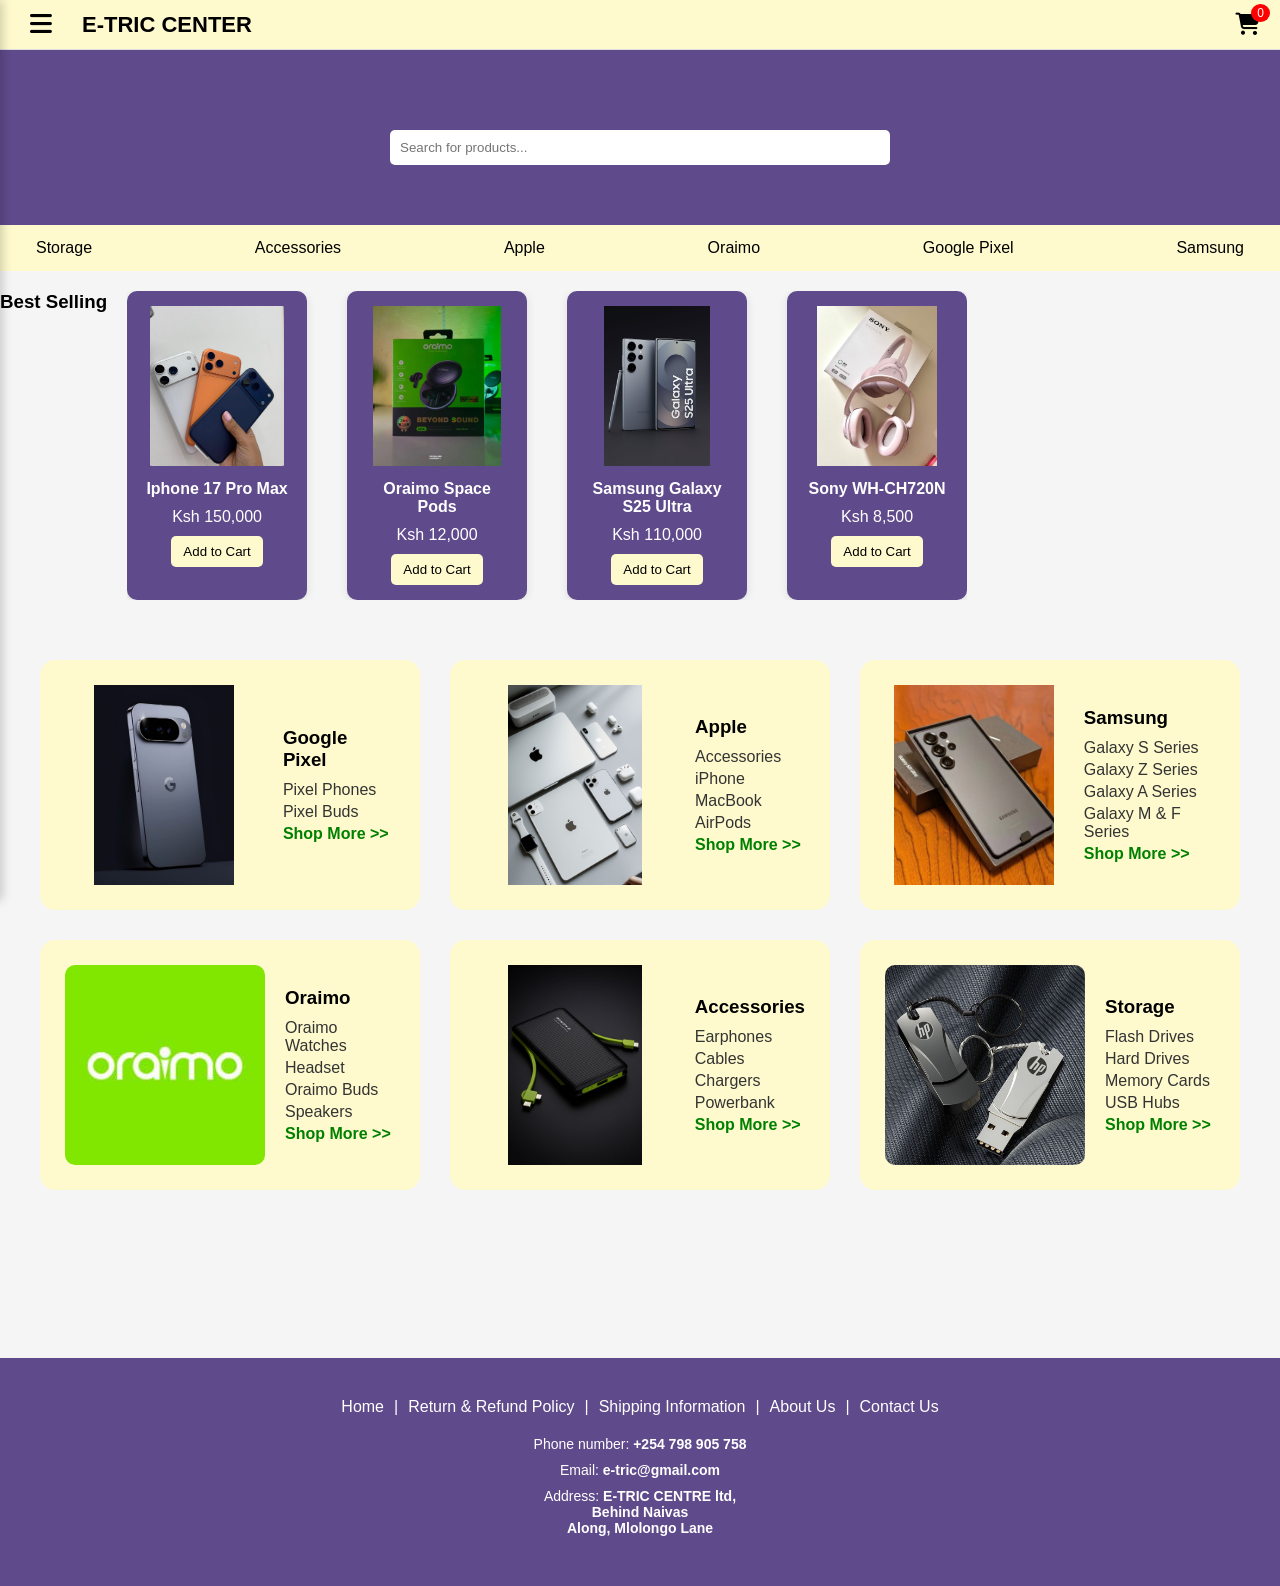
<file: index.html>
<!DOCTYPE html>
<html lang="en">
<head>
<meta charset="UTF-8">
<meta name="viewport" content="width=device-width, initial-scale=1.0">
<title>E-TRIC CENTER</title>
<link rel="stylesheet" href="style.css">
<link rel="stylesheet" href="https://cdnjs.cloudflare.com/ajax/libs/font-awesome/6.5.0/css/all.min.css">


</head>

<body>


<header class="navbar">
    <div class="menu-icon" onclick="openMenu()">
<i class="fa fa-bars"></i>
</div>

<!-- SIDEBAR MENU -->
<div id="sideMenu" class="side-menu">

<div class="menu-header">
<h2>E-TRIC CENTER</h2>
<span class="close-btn" onclick="closeMenu()">×</span>
</div>

<a href="index.html">Home</a>
<a href="accessories.html">Accessories </a>
<a href="apple.html">Apple </a>
<a href="pixel.html">Google Pixel </a>
<a href="oraimo.html">Oraimo </a>
<a href="samsung.html">Samsung </a>
<a href="storage.html">Storage</a>


</div>
    <div class="logo">E-TRIC <span>CENTER</span></div>

    <a href="cart.html" class="cart">
        <i class="fa fa-shopping-cart"></i>
        <span id="cart-count">0</span>
    </a>
</header>    


<section class="hero">
    
   
    <div class="search-box">
        <input type="text" id="search" placeholder="Search for products...">
    </div>

</section>


<section class="categories">


<div class="navbar1">

<a href="storage.html">Storage</a>

<a href="accessories.html">Accessories</a>

<a href="apple.html">Apple</a>
<a href="oraimo.html">Oraimo</a>

<a href="pixel.html">Google Pixel</a>

<a href="samsung.html">Samsung</a>
</div>


</section>


<!-- PRODUCTS -->

<section class="products"> 
    <h3>Best Selling</h3> 
    <div class="product-slider"> 
        <div class="product-container" id="product-container"> 
            <div class="product"> 
                <img src="images/iphone 17 pro max.jpg"> 
                <h4>Iphone 17 Pro Max</h4> 
                <p>Ksh 150,000</p> 
                <button onclick="addToCart('Iphone 17 Pro Max', 150000)">Add to Cart</button> 
            </div> 
            <div class="product"> 
                <img src="images/oraimo space pods.jpg"> 
                <h4>Oraimo Space Pods</h4> 
                <p>Ksh 12,000</p> 
                <button onclick="addToCart('Oraimo Space Pods', 12000)">Add to Cart</button> 
            </div> 
            <div class="product"> 
                <img src="images/Samsung galaxy S25 Ultra.jpg"> 
                <h4>Samsung Galaxy S25 Ultra</h4> 
                <p>Ksh 110,000</p> 
                <button onclick="addToCart('Samsung Galaxy S25 Ultra', 110000)">Add to Cart</button> 
                </div>
                <div class="product"> 
                    <img src="images/Sony WH-CH720N.jpg"> 
                    <h4>Sony WH-CH720N</h4> <p>Ksh 8,500</p> 
                    <button onclick="addToCart('Sony WH-CH720N', 8500)">Add to Cart</button> 
                </div> 
            </div> 
        </section>


<section class="categories-section">

<div class="category-card">

<img src="images/pixel icon.jpg">

<div class="category-text">
<h3>Google Pixel</h3>
<p>Pixel Phones</p>
<p>Pixel Buds</p>
<a href="pixel.html">Shop More >></a>
</div>

</div>


<div class="category-card">

<img src="images/apple icon (2).jpg">

<div class="category-text">
<h3>Apple</h3>
<p>Accessories</p>
<p>iPhone</p>
<p>MacBook</p>
<p>AirPods</p>
<a href="apple.html">Shop More >></a>
</div>

</div>


<div class="category-card">

<img src="images/Samsung icon.jpg">

<div class="category-text">
<h3>Samsung</h3>
<p>Galaxy S Series</p>
<p>Galaxy Z Series</p>
<p>Galaxy A Series</p>
<p>Galaxy M & F Series</p>
<a href="samsung.html">Shop More >></a>
</div>

</div>


<div class="category-card">

<img src="images/Oraimo icon.jpg">

<div class="category-text">
<h3>Oraimo</h3>
<p>Oraimo Watches</p>
<p>Headset</p>
<p>Oraimo Buds</p>
<p>Speakers</p>
<a href="oraimo.html">Shop More >></a>
</div>

</div>


<div class="category-card">

<img src="images/accessories icon (2).jpg">

<div class="category-text">
<h3>Accessories</h3>
<p>Earphones</p>
<p>Cables</p>
<p>Chargers</p>
<p>Powerbank</p>
<a href="accessories.html">Shop More >></a>
</div>

</div>


<div class="category-card">

<img src="images/storage icon.jpg">

<div class="category-text">
<h3>Storage</h3>
<p>Flash Drives</p>
<p>Hard Drives</p>
<p>Memory Cards</p>
<p>USB Hubs</p>
<a href="storage.html">Shop More >></a>
</div>

</div>

</section>

<footer class="footer">
    <div class="footer-links">
        <a href="index.html">Home</a>
        <span>|</span>
        <a href="#">Return & Refund Policy</a>
        <span>|</span>
        <a href="#">Shipping Information</a>
        <span>|</span>
        <a href="#">About Us</a>
        <span>|</span>
        <a href="contact.html">Contact Us</a>
                
    </div>
        <div class="footer-contact">
            <p>Phone number: <strong>+254 798 905 758</strong></p>
            <p>Email: <strong>e-tric@gmail.com</strong></p>
            <p>Address:  <strong>E-TRIC CENTRE ltd,<br> Behind Naivas<br>Along, Mlolongo Lane</p>
        </div>

        </footer>

        

<script src="script.js"></script>

</body>
</html>
</file>
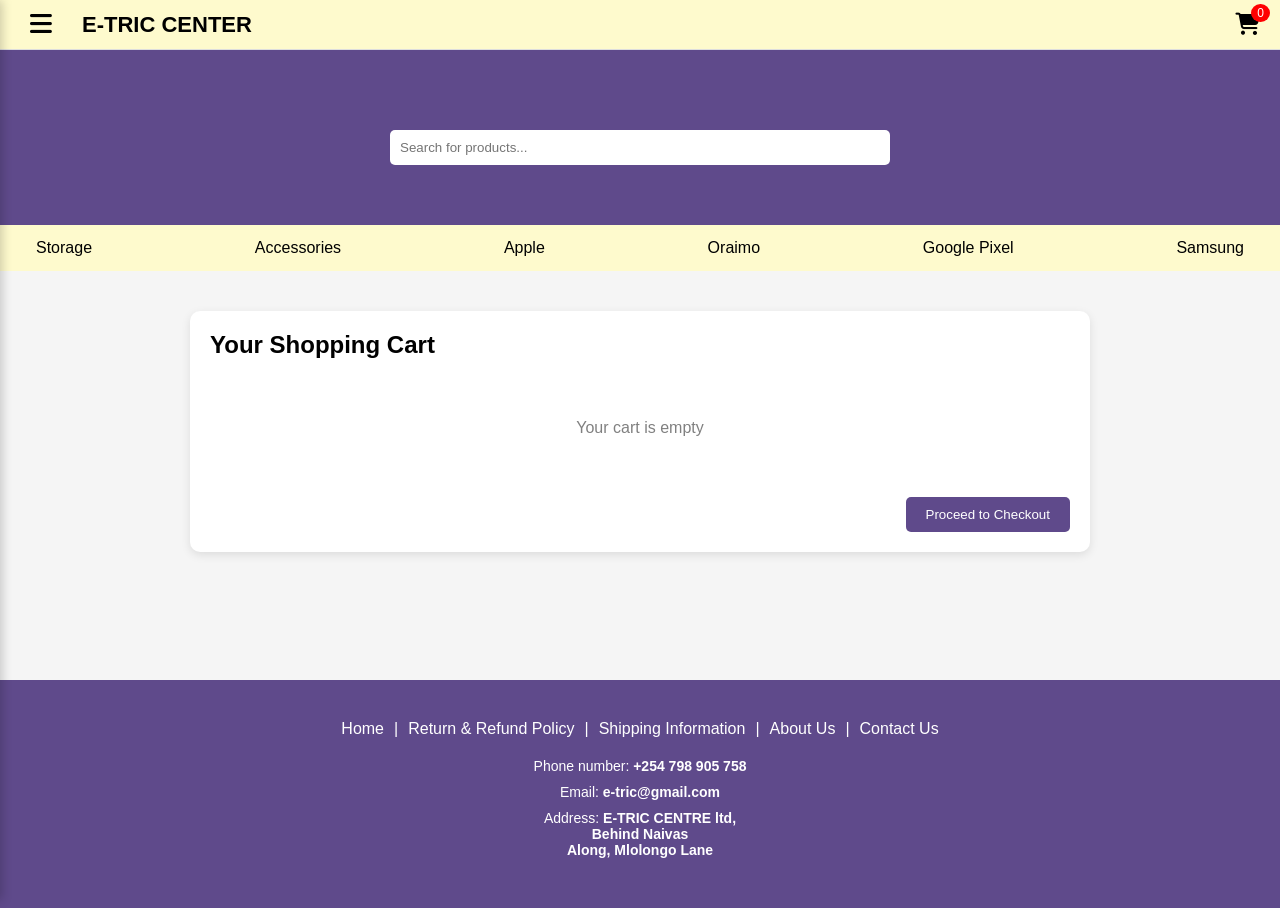
<file: cart.html>
<!DOCTYPE html>
<html lang="en">
<head>
<meta charset="UTF-8">
<meta name="viewport" content="width=device-width, initial-scale=1.0">
<title>Your Cart | E-TRIC CENTER</title>

<link rel="stylesheet" href="style.css">
<link rel="stylesheet" href="https://cdnjs.cloudflare.com/ajax/libs/font-awesome/6.5.0/css/all.min.css">

<style>

.cart-container{
max-width:900px;
margin:40px auto;
background:white;
padding:20px;
border-radius:10px;
box-shadow:0 3px 10px rgba(0,0,0,0.1);
}

.cart-container h2{
margin-bottom:20px;
}

.cart-item{
display:flex;
justify-content:space-between;
align-items:center;
border-bottom:1px solid #ddd;
padding:15px 0;
}

.cart-item h4{
margin:0;
}

.cart-item button{
background:red;
color:white;
border:none;
padding:6px 10px;
border-radius:5px;
cursor:pointer;
}

.total{
margin-top:20px;
font-size:20px;
font-weight:bold;
text-align:right;
}

.checkout{
margin-top:20px;
text-align:right;
}

.checkout button{
background:#5F4A8B;
color:white;
border:none;
padding:10px 20px;
border-radius:5px;
cursor:pointer;
}

.empty{
text-align:center;
color:gray;
padding:40px;
}

</style>
</head>

<body>

<header class="navbar">

     <div class="menu-icon" onclick="openMenu()">
<i class="fa fa-bars"></i>
</div>

<!-- SIDEBAR MENU -->
<div id="sideMenu" class="side-menu">

<div class="menu-header">
<h2>E-TRIC CENTER</h2>
<span class="close-btn" onclick="closeMenu()">×</span>
</div>

<a href="index.html">Home</a>
<a href="accessories.html">Accessories </a>
<a href="apple.html">Apple </a>
<a href="pixel.html">Google Pixel </a>
<a href="oraimo.html">Oraimo </a>
<a href="samsung.html">Samsung </a>
<a href="storage.html">Storage</a>

</div>
<div class="logo">E-TRIC <span>CENTER</span></div>

 <a href="cart.html" class="cart">
        <i class="fa fa-shopping-cart"></i>
        <span id="cart-count">0</span>
    </a>
</header>

<section class="hero">
    
   
    <div class="search-box">
        <input type="text" id="search" placeholder="Search for products...">
    </div>

</section>


<section class="categories">


<div class="navbar1">

<a href="storage.html">Storage</a>

<a href="accessories.html">Accessories</a>

<a href="apple.html">Apple</a>
<a href="oraimo.html">Oraimo</a>

<a href="pixel.html">Google Pixel</a>

<a href="samsung.html">Samsung</a>
</div>


</section>

<div class="cart-container">

<h2>Your Shopping Cart</h2>

<div id="cart-items"></div>

<div class="total" id="cart-total"></div>

<div class="checkout">
<button onclick="goToCheckout()">Proceed to Checkout</button>

</div>

</div>

<footer class="footer">
    <div class="footer-links">
        <a href="index.html">Home</a>
        <span>|</span>
        <a href="#">Return & Refund Policy</a>
        <span>|</span>
        <a href="#">Shipping Information</a>
        <span>|</span>
        <a href="#">About Us</a>
        <span>|</span>
        <a href="contact.html">Contact Us</a>
                
    </div>
        <div class="footer-contact">
            <p>Phone number: <strong>+254 798 905 758</strong></p>
            <p>Email: <strong>e-tric@gmail.com</strong></p>
            <p>Address:  <strong>E-TRIC CENTRE ltd,<br> Behind Naivas<br>Along, Mlolongo Lane</p>
        </div>

        </footer>
    
        <script>

let cart = JSON.parse(localStorage.getItem("cart")) || [];

function displayCart(){

const cartItems = document.getElementById("cart-items");
const cartTotal = document.getElementById("cart-total");

cartItems.innerHTML = "";

let total = 0;

if(cart.length === 0){
cartItems.innerHTML = "<p class='empty'>Your cart is empty</p>";
cartTotal.innerHTML = "";
return;
}

cart.forEach((item,index)=>{

total += item.price;

cartItems.innerHTML += `
<div class="cart-item">

<div>
<h4>${item.name}</h4>
<p>Ksh ${item.price}</p>
</div>

<button onclick="removeItem(${index})">Remove</button>

</div>
`;

});

cartTotal.innerHTML = "Total: Ksh " + total;

}

function removeItem(index){

cart.splice(index,1);

localStorage.setItem("cart",JSON.stringify(cart));

displayCart();

}

displayCart();

function goToCheckout(){

if(cart.length === 0){
alert("Your cart is empty");
return;
}

window.location.href = "checkout.html";

}

</script>



<script src="script.js"></script>


</body>
</html>
</file>
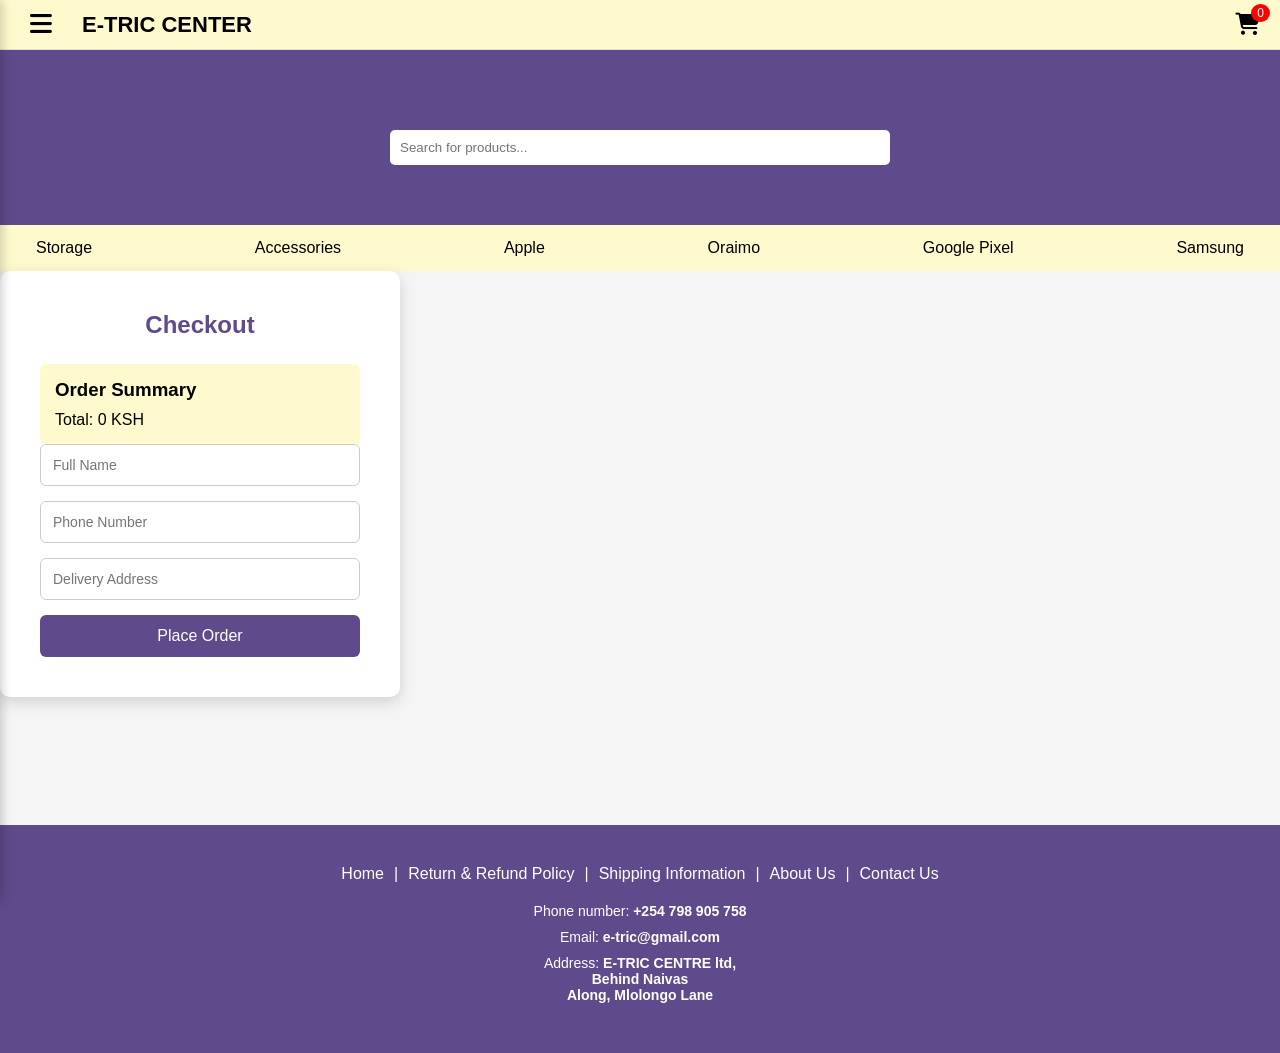
<file: checkout.html>
<!DOCTYPE html>
<html>
<head>
<meta charset="UTF-8">
<meta name="viewport" content="width=device-width, initial-scale=1.0">    
<title>Checkout</title>
<link rel="stylesheet" href="style.css">
<link rel="stylesheet" href="https://cdnjs.cloudflare.com/ajax/libs/font-awesome/6.5.0/css/all.min.css">
</head>

<body>

    <header class="navbar">
    <div class="menu-icon" onclick="openMenu()">
<i class="fa fa-bars"></i>
</div>

<!-- SIDEBAR MENU -->
<div id="sideMenu" class="side-menu">

<div class="menu-header">
<h2>E-TRIC CENTER</h2>
<span class="close-btn" onclick="closeMenu()">×</span>
</div>

<a href="index.html">Home</a>
<a href="accessories.html">Accessories </a>
<a href="apple.html">Apple </a>
<a href="pixel.html">Google Pixel </a>
<a href="oraimo.html">Oraimo </a>
<a href="samsung.html">Samsung </a>
<a href="storage.html">Storage</a>


</div>
    <div class="logo">E-TRIC <span>CENTER</span></div>

    <a href="cart.html" class="cart">
        <i class="fa fa-shopping-cart"></i>
        <span id="cart-count">0</span>
    </a>
</header>    


<section class="hero">
    
   
    <div class="search-box">
        <input type="text" id="search" placeholder="Search for products...">
    </div>

</section>


<section class="categories">


<div class="navbar1">

<a href="storage.html">Storage</a>

<a href="accessories.html">Accessories</a>

<a href="apple.html">Apple</a>
<a href="oraimo.html">Oraimo</a>

<a href="pixel.html">Google Pixel</a>

<a href="samsung.html">Samsung</a>
</div>


</section>

<div class="checkout-container">

<h2>Checkout</h2>

<div class="order-summary">
<h3>Order Summary</h3>
<p>Total: <span id="total-price">0</span> KSH</p>
</div>

<form class="checkout-form">

<input type="text" placeholder="Full Name" required>

<input type="tel" placeholder="Phone Number" required>

<input type="text" placeholder="Delivery Address" required>

<button type="submit" class="checkout-btn">
Place Order
</button>

</form>

</div>
<style>
    .checkout-container{
background:white;
padding:40px;
width:400px;
border-radius:10px;
box-shadow:0 5px 15px rgba(0,0,0,0.15);
}

.checkout-container h2{
text-align:center;
margin-bottom:25px;
color:#5F4A8B;
}

/* Form */

.checkout-form{
display:flex;
flex-direction:column;
gap:15px;
}

.checkout-form input{
padding:12px;
border-radius:6px;
border:1px solid #ccc;
font-size:14px;
}

.checkout-form input:focus{
outline:none;
border-color:#5F4A8B;
}

/* Button */

.checkout-btn{
background:#5F4A8B;
color:white;
border:none;
padding:12px;
border-radius:6px;
font-size:16px;
cursor:pointer;
transition:0.3s;
}

.checkout-btn:hover{
background:#4a3970;
}

/* Order Summary */

.order-summary{
margin-top:20px;
padding:15px;
background:#FEFACD;
border-radius:6px;
}

.order-summary h3{
margin-bottom:10px;
}

.total{
font-weight:bold;
margin-top:10px;
}
</style>

<footer class="footer">
    <div class="footer-links">
        <a href="index.html">Home</a>
        <span>|</span>
        <a href="#">Return & Refund Policy</a>
        <span>|</span>
        <a href="#">Shipping Information</a>
        <span>|</span>
        <a href="#">About Us</a>
        <span>|</span>
        <a href="contact.html">Contact Us</a>
                
    </div>
        <div class="footer-contact">
            <p>Phone number: <strong>+254 798 905 758</strong></p>
            <p>Email: <strong>e-tric@gmail.com</strong></p>
            <p>Address:  <strong>E-TRIC CENTRE ltd,<br> Behind Naivas<br>Along, Mlolongo Lane</p>
        </div>

        </footer>

        <script>
            let cart = JSON.parse(localStorage.getItem("cart")) || [];

let total = 0;

cart.forEach(item => {
total += item.price * item.quantity;
});

document.getElementById("total-price").innerText = total;
        </script>

<script src="script.js"></script>

</body>
</html>
</file>
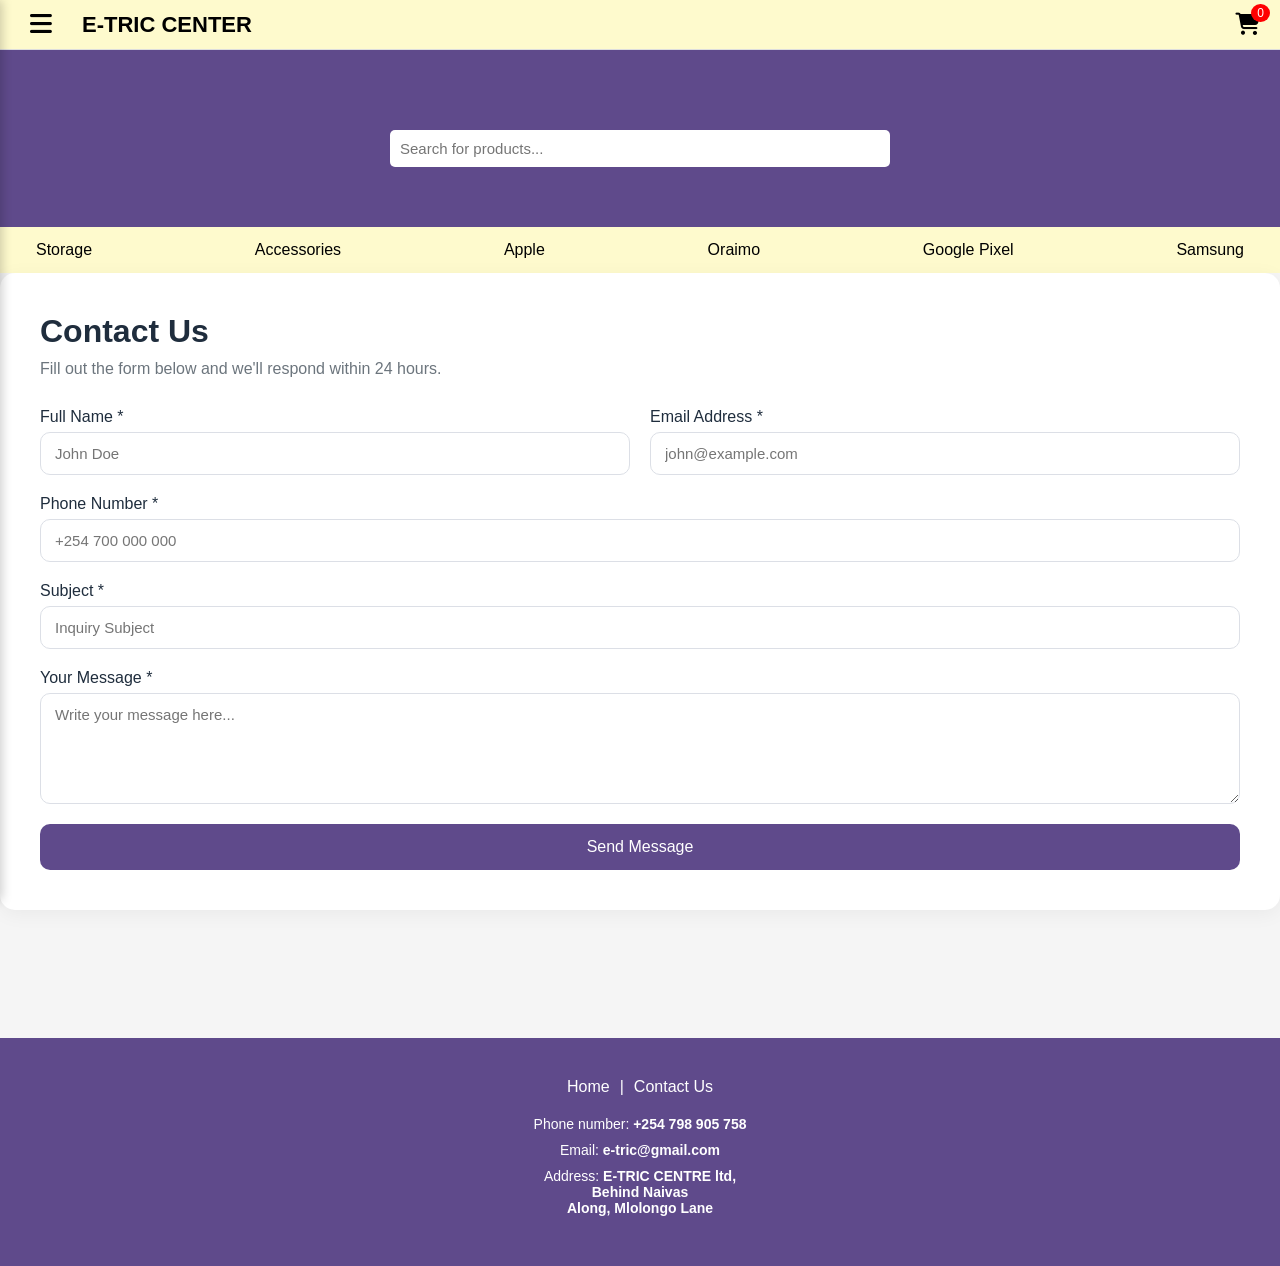
<file: contact.html>
<!DOCTYPE html>
<html lang="en">
    <head>
        <meta charset="UTF-8">
        <meta name="viewport" content="width=device-width, initial-scale=1.0">
        <title>E-TRIC CENTER</title>
        <link rel="stylesheet" href="style.css">
        <link rel="stylesheet" href="https://cdnjs.cloudflare.com/ajax/libs/font-awesome/6.5.0/css/all.min.css">
 
    </head>
    <body>
        <header class="navbar">
            <div class="menu-icon" onclick="openMenu()">
<i class="fa fa-bars"></i>
</div>

<!-- SIDEBAR MENU -->
<div id="sideMenu" class="side-menu">

<div class="menu-header">
<h2>E-TRIC CENTER</h2>
<span class="close-btn" onclick="closeMenu()">×</span>
</div>

<a href="index.php">Home</a>
<a href="accessories.php">Accessories </a>
<a href="apple.php">Apple </a>
<a href="pixel.php">Google Pixel </a>
<a href="oraimo.php">Oraimo </a>
<a href="samsung.php">Samsung </a>
<a href="storage.php">Storage</a>


</div>

       </div>
    <div class="logo">E-TRIC <span>CENTER</span></div>

    <a href="cart.php" class="cart">
        <i class="fa fa-shopping-cart"></i>
        <span id="cart-count">0</span>
    </a>
</header>    


<section class="hero">
    
   
    <div class="search-box">
        <input type="text" id="search" placeholder="Search for products...">
    </div>

</section>


<section class="categories">


<div class="navbar1">

<a href="storage.php">Storage</a>

<a href="accessories.php">Accessories</a>

<a href="apple.php">Apple</a>
<a href="oraimo.php">Oraimo</a>

<a href="pixel.php">Google Pixel</a>

<a href="samsung.php">Samsung</a>
</div>


</section>
        <div class="form-section">

            <h1>Contact Us</h1>
            <p class="subtitle">Fill out the form below and we'll respond within 24 hours.</p>

            <form action="#" method="POST">

                <div class="form-row">
                    <div class="form-group">
                        <label>Full Name *</label>
                        <input type="text" placeholder="John Doe" required>
                    </div>

                    <div class="form-group">
                        <label>Email Address *</label>
                        <input type="email" placeholder="john@example.com" required>
                    </div>
                </div>

                <div class="form-group">
                    <label>Phone Number *</label>
                    <input type="tel" placeholder="+254 700 000 000" required>
                </div>

                <div class="form-group">
                    <label>Subject *</label>
                    <input type="text" placeholder="Inquiry Subject" required>
                </div>

                <div class="form-group">
                    <label>Your Message *</label>
                    <textarea rows="5" placeholder="Write your message here..." required></textarea>
                </div>

                <button type="submit" class="btn-submit">Send Message</button>

            </form>

        </div>
        <style>

.form-section {
  flex: 2;
  background: #ffffff;
  padding: 40px;
  border-radius: 15px;
  box-shadow: 0 4px 20px rgba(0,0,0,0.05);
}

.form-section h1 {
  margin-bottom: 10px;
  color: #1f2d3d;
}

.subtitle {
  margin-bottom: 30px;
  color: #6c757d;
}

form {
  display: flex;
  flex-direction: column;
  gap: 20px;
}

.form-row {
  display: flex;
  gap: 20px;
}

.form-group {
  flex: 1;
  display: flex;
  flex-direction: column;
}

label {
  margin-bottom: 6px;
  font-weight: 500;
  color: #1f2d3d;
}

input,
textarea {
  padding: 12px 14px;
  border: 1px solid #dcdfe6;
  border-radius: 10px;
  font-size: 15px;
  outline: none;
  transition: 0.3s;
}

input:focus,
textarea:focus {
  border-color: #5F4A8B;
}

.btn-submit {
  background: #5F4A8B;
  color: white;
  padding: 14px;
  border: none;
  border-radius: 10px;
  font-size: 16px;
  cursor: pointer;
  transition: 0.3s;
}

.btn-submit:hover {
  background: #FEFACD;
}
            
        
        </style>

        <footer class="footer">
    <div class="footer-links">
        <a href="index.php">Home</a>
        <span>|</span>
        <a href="contact.html">Contact Us</a>
                
    </div>
        <div class="footer-contact">
            <p>Phone number: <strong>+254 798 905 758</strong></p>
            <p>Email: <strong>e-tric@gmail.com</strong></p>
            <p>Address:  <strong>E-TRIC CENTRE ltd,<br> Behind Naivas<br>Along, Mlolongo Lane</p>
        </div>

        </footer>
        <script src="script.js"></script>
    </body>
</html>
</file>
<file: style.css>
*{
margin:0;
padding:0;
box-sizing:border-box;
font-family:Arial, Helvetica, sans-serif;
}

body{
background:#f5f5f5;
}


/* NAVBAR */

.navbar{
display:flex;
align-items: center;
padding:0px 20px;
background:#FEFACD;
border-bottom:1px solid #ddd;
}

.menu-icon{
font-size:25px;
cursor:pointer;
padding:10px;
}

.side-menu{
position:fixed;
top:0;
left:-300px;
width:300px;
height:100%;
background:white;
box-shadow:2px 0 10px rgba(0,0,0,0.2);
transition:0.3s;
padding-top:20px;
overflow-y:auto;
z-index:1000;
}

.menu-header{
display:flex;
justify-content:space-between;
align-items:center;
padding:10px 20px;
border-bottom:1px solid #ddd;
}

.close-btn{
font-size:28px;
cursor:pointer;
}

.side-menu a{
display:block;
padding:14px 20px;
text-decoration:none;
color:#333;
border-bottom:1px solid #eee;
}

.side-menu a:hover{
background:#f4f4f4;
}

.logo{
font-size:22px;
font-weight:bold;
color:black;
margin-left:20px;
}

.cart{
position:relative;
font-size:22px;
color:black;
text-decoration:none;
cursor:pointer;
margin-left: auto;
}

.cart span{
position:absolute;
top:-8px;
right:-10px;
background:red;
color:white;
font-size:12px;
padding:2px 6px;
border-radius:50%;
}
.login{
background:#5F4A8B;
color:white;
border:none;
padding:10px 20px;
border-radius:5px;
cursor:pointer;
text-align:right;
}

/* HERO */

.hero{
background:#5F4A8B;
color:white;
padding:60px;
}


.side-menu a{
display:block;
padding:14px 20px;
text-decoration:none;
color:#333;
border-bottom:1px solid #eee;
}

.side-menu a:hover{
background:#f4f4f4;
}
.side-menu.active{
left:0;
}


.search-box{
margin-top:20px;
display:flex;
justify-content:center;
}


.search-box input{
width:100%;
max-width:500px;
padding:10px;
border-radius:5px;
border:none;
}


/* CATEGORIES */

.navbar1{
background:#FEFACD;
display:flex;
justify-content:space-between;
padding:0 20px;
}

.navbar1 a{
color:black;
padding:14px 16px;
text-decoration:none;
display:block;
}



/* PRODUCTS */


.product-container{
display:flex;
gap:40px;
overflow-x:auto;
scroll-behavior:smooth;
}

.product-container::-webkit-scrollbar{
display:none;
}

.products{
display:flex;
gap:20px;
overflow-x:auto;
padding:20px 0;
}


.product{
min-width:180px;
max-width: 180px;
background:#5F4A8B;
padding:15px;
border-radius:10px;
box-shadow:0 2px 10px rgba(0,0,0,0.1);
text-align:center;
}

.product img{
width:100%;
height:160px;
object-fit:contain;
border-radius:10px;
}

.product h4,
.product p{
margin:10px 0;
color: white;
}

.product button{
background:#FEFACD;
border:none;
color:black;
padding:8px 12px;
border-radius:5px;
cursor:pointer;
}
.product:hover{
transform:translateY(-5px);
transition:0.3s;
}

.categories-section{

display:grid;
grid-template-columns:repeat(auto-fit,minmax(350px,1fr));
gap:30px;
padding:40px;

}

.category-card{

display:flex;
align-items:center;
background:#FEFACD;
padding:25px;
border-radius:15px;
gap:20px;
transition:0.3s;

}

.category-card:hover{

transform:translateY(-5px);
box-shadow:0 5px 15px rgba(0,0,0,0.15);

}

.category-card img{

width:200px;
height:200px;
border-radius:10px;
object-fit:contain;

}

.category-text h3{

margin-bottom:10px;

}

.category-text p{

margin:4px 0;
color:#333;

}

.category-text a{

color:green;
text-decoration:none;
font-weight:bold;

}
.footer {
  background: #5F4A8B;
  color: #fff;
  padding: 40px 20px;
  text-align: center;
  margin-top: 10%;
}

.footer-links {
  display: flex;
  justify-content: center;
  gap: 10px;
  flex-wrap: wrap;
  margin-bottom: 20px;
}

.footer-links a {
  color: #fff;
  text-decoration: none;
}

.footer-links a:hover {
  text-decoration: underline;
}

.footer-contact p {
  font-size: 14px;
  margin-bottom: 10px;
}

@media (max-width: 768px){

/* NAVBAR */

.navbar{
padding:10px;
}

.logo{
margin-left:10px;
font-size:18px;
}

/* SEARCH BAR */

.search-box{
margin:20px 0;
padding:0 15px;
}

.search-box input{
width:100%;
max-width:100%;
}

/* CATEGORY NAVBAR */

.navbar1{
flex-wrap:wrap;
justify-content:center;
}

.navbar1 a{
padding:10px;
font-size:14px;
}

/* PRODUCTS */

.product-container{
gap:15px;
padding:10px;
}

.product{
min-width:160px;
padding:10px;
}

.product img{
height:120px;
}

/* CATEGORY CARDS */

.categories-section{
grid-template-columns:1fr;
padding:20px;
}

.category-card{
flex-direction:column;
text-align:center;
}

.category-card img{
width:150px;
height:150px;
}

/* FOOTER */

.footer{
padding:30px 15px;
}

.footer-links{
flex-direction:column;
gap:5px;
}

}


@media (max-width: 480px){

.logo{
font-size:16px;
}

.product{
min-width:140px;
}

.product img{
height:100px;
}

.category-card img{
width:120px;
height:120px;
}

}
</file>
